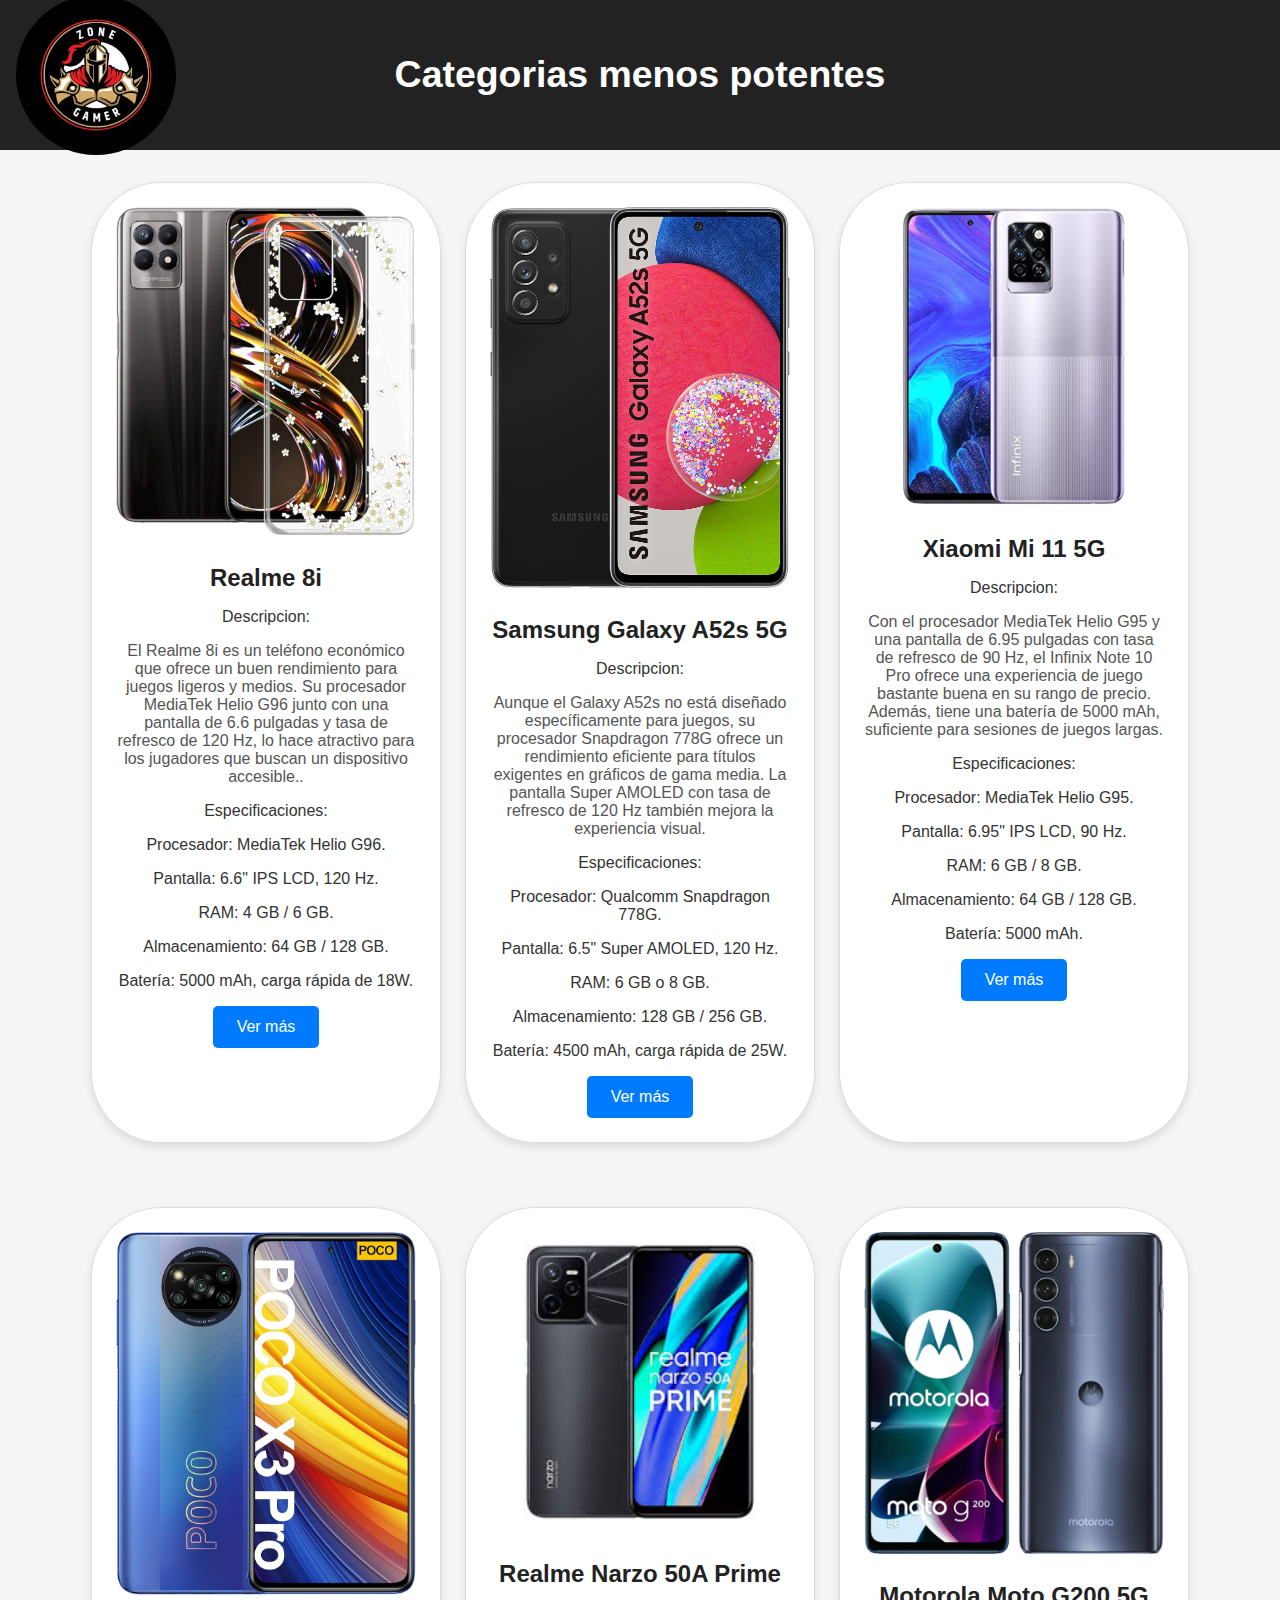
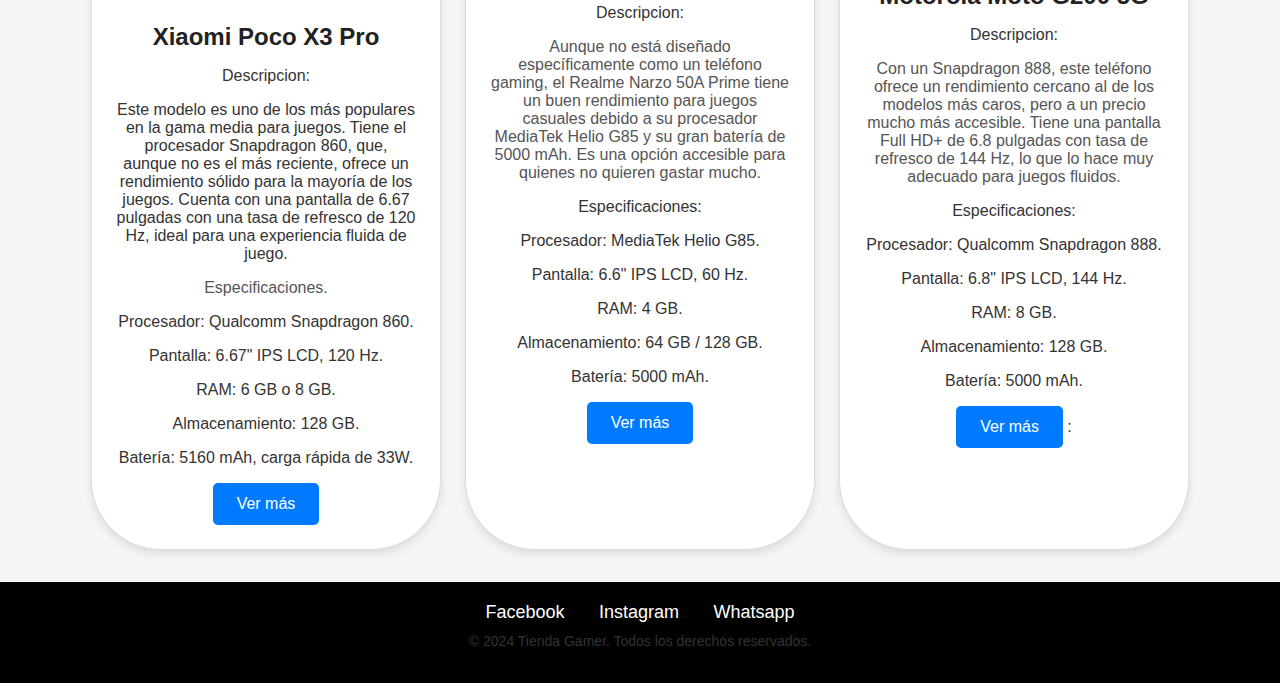
<file: Categoria.html>
<!DOCTYPE html>
<html lang="es">
<head>
    <meta charset="UTF-8">
    <meta name="viewport" content="width=device-width, initial-scale=1.0">
    <title>Categoría: Celulares Gaming</title>
    <link rel="stylesheet" href="Categoria.css">
</head>
<body>
    <header class="header">
        <img src="Zone (1).jpg" alt="Logo de la tienda">
        <h3>Categorias menos potentes</h3>
    </header>
    <main class="main-content">
        <section class="category">
            <article class="card">
                <img src="8i.jpg" alt="Celular Gaming 1" class="card-image">
                <h2 class="card-title">Realme 8i</h2>
                <p>Descripcion:</p>
                <p class="card-description">El Realme 8i es un teléfono económico que ofrece un buen rendimiento para juegos ligeros y medios. Su procesador MediaTek Helio G96 junto con una pantalla de 6.6 pulgadas y tasa de refresco de 120 Hz, lo hace atractivo para los jugadores que buscan un dispositivo accesible..</p>
                <p>Especificaciones:</p>
                <p>Procesador: MediaTek Helio G96.</p>
                <p>Pantalla: 6.6" IPS LCD, 120 Hz.</p>
                <p>RAM: 4 GB / 6 GB.</p>
                <p>Almacenamiento: 64 GB / 128 GB.</p>
                <p>Batería: 5000 mAh, carga rápida de 18W.</p>
                <button class="card-button">Ver más</button>
            </article>
            <article class="card">
                <img src="galaxy.jpg" alt="Celular Gaming 2" class="card-image">
                <h2 class="card-title">Samsung Galaxy A52s 5G</h2>
                <p>Descripcion:</p>
                <p class="card-description"> Aunque el Galaxy A52s no está diseñado específicamente para juegos, su procesador Snapdragon 778G ofrece un rendimiento eficiente para títulos exigentes en gráficos de gama media. La pantalla Super AMOLED con tasa de refresco de 120 Hz también mejora la experiencia visual.</p>
                <p>Especificaciones:</p>
                <p>Procesador: Qualcomm Snapdragon 778G.</p>
                <p>Pantalla: 6.5" Super AMOLED, 120 Hz.</p>
                <p>RAM: 6 GB o 8 GB.</p>
                <p>Almacenamiento: 128 GB / 256 GB.</p>
                <p>Batería: 4500 mAh, carga rápida de 25W.</p>
                <button class="card-button">Ver más</button>
            </article>
            <article class="card">
                <img src="infinix.jpg" alt="Celular Gaming 3" class="card-image">
                <h2 class="card-title">Xiaomi Mi 11 5G</h2>
                <p>Descripcion:</p>
                <p class="card-description">Con el procesador MediaTek Helio G95 y una pantalla de 6.95 pulgadas con tasa de refresco de 90 Hz, el Infinix Note 10 Pro ofrece una experiencia de juego bastante buena en su rango de precio. Además, tiene una batería de 5000 mAh, suficiente para sesiones de juegos largas.</p>
                <p>Especificaciones:</p>
                <p>Procesador: MediaTek Helio G95.</p>
                <p>Pantalla: 6.95" IPS LCD, 90 Hz.</p>
                <p>RAM: 6 GB / 8 GB.</p>
                <p>Almacenamiento: 64 GB / 128 GB.</p>
                <p>Batería: 5000 mAh.</p>
                <button class="card-button">Ver más</button>
            </article>
        </section>
    </main>
    <main class="main-content">
        <section class="category">
            <article class="card">
                <img src="poco.jpg" alt="Celular Gaming 1" class="card-image">
                <h2 class="card-title"> Xiaomi Poco X3 Pro</h2>
                <p>Descripcion:</p>
                <p>Este modelo es uno de los más populares en la gama media para juegos. Tiene el procesador Snapdragon 860, que, aunque no es el más reciente, ofrece un rendimiento sólido para la mayoría de los juegos. Cuenta con una pantalla de 6.67 pulgadas con una tasa de refresco de 120 Hz, ideal para una experiencia fluida de juego.</p>
                <p class="card-description">Especificaciones.</p> 
                <p>Procesador: Qualcomm Snapdragon 860.</p>
                <p>Pantalla: 6.67" IPS LCD, 120 Hz.</p>
                <p>RAM: 6 GB o 8 GB.</p>
                <p>Almacenamiento: 128 GB.</p>
                <p>Batería: 5160 mAh, carga rápida de 33W.</p>
                <button class="card-button">Ver más</button>
            </article>
            <article class="card">
                <img src="real.jpg" alt="Celular Gaming 2" class="card-image">
                <h2 class="card-title">Realme Narzo 50A Prime</h2>
                <p>Descripcion:</p>
                <p class="card-description">Aunque no está diseñado específicamente como un teléfono gaming, el Realme Narzo 50A Prime tiene un buen rendimiento para juegos casuales debido a su procesador MediaTek Helio G85 y su gran batería de 5000 mAh. Es una opción accesible para quienes no quieren gastar mucho.</p>
                <p>Especificaciones:</p>
                <p>Procesador: MediaTek Helio G85.</p>
                <p>Pantalla: 6.6" IPS LCD, 60 Hz.</p>
                <p>RAM: 4 GB.</p>
                <p>Almacenamiento: 64 GB / 128 GB.</p>
                <p>Batería: 5000 mAh.</p>
                <button class="card-button">Ver más</button>
            </article>
            <article class="card">
                <img src="moto.jpg" alt="Celular Gaming 3" class="card-image">
                <h2 class="card-title">Motorola Moto G200 5G</h2>
                <p>Descripcion:</p>
                <p class="card-description"> Con un Snapdragon 888, este teléfono ofrece un rendimiento cercano al de los modelos más caros, pero a un precio mucho más accesible. Tiene una pantalla Full HD+ de 6.8 pulgadas con tasa de refresco de 144 Hz, lo que lo hace muy adecuado para juegos fluidos.</p>
                <p>Especificaciones:</p>
                <p>Procesador: Qualcomm Snapdragon 888.</p>
                <p>Pantalla: 6.8" IPS LCD, 144 Hz.</p>
                <p>RAM: 8 GB.</p>
                <p>Almacenamiento: 128 GB.</p>
                <p>Batería: 5000 mAh.</p>
                <button class="card-button">Ver más</button> :
            </article>
        </section>
    </main>
    <footer>
        <div class="redes-sociales">
            <a href="https://www.facebook.com" target="_blank">Facebook</a>
            <a href="https://www.instagram.com" target="_blank">Instagram</a>
            <a href="https://www.whatsapp.com" target="_blank">Whatsapp</a>
        </div>
        <p>&copy; 2024 Tienda Gamer. Todos los derechos reservados.</p>
    </footer>
</body>
</html>
</file>
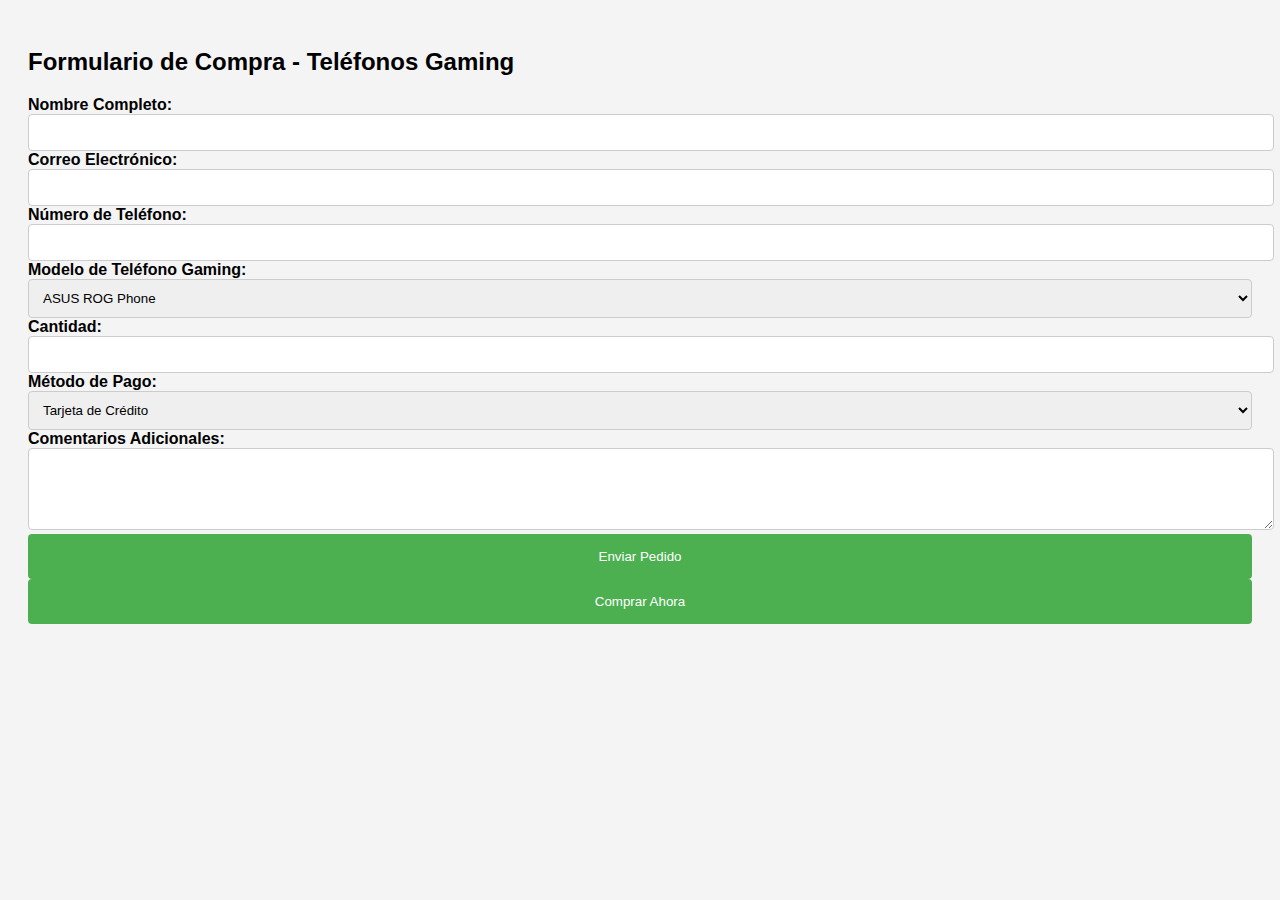
<file: Formulario.html>
<!DOCTYPE html>
<html lang="en">
<head>
    <meta charset="UTF-8">
    <title>Formulario de compra</title>
    <meta name="viewport" content="width=<form action="/submit" method="post">
        <h2>Formulario de Compra - Teléfonos Gaming</h2>
        <link rel="stylesheet" href="Formulario.css">
        
        <form action="https:/formsubmit.co/adanhenriquesasencio3@gmail.com" method="post">
        <form id="purchaseForm" action="/submit" method="post">
            
            <label for="name">Nombre Completo:</label>
            <input type="text" id="name" name="name" required>
            
            <label for="email">Correo Electrónico:</label>
            <input type="email" id="email" name="email" required>
            
            <label for="phone">Número de Teléfono:</label>
            <input type="tel" id="phone" name="phone" required>
            
            <label for="model">Modelo de Teléfono Gaming:</label>
            <select id="model" name="model" required>
                <option value="asus_rog">ASUS ROG Phone</option>
                <option value="lenovo_legion">Lenovo Legion Phone</option>
                <option value="redmagic">RedMagic</option>
                <option value="blackshark">Xiaomi Black Shark</option>
            </select>
            
            <label for="quantity">Cantidad:</label>
            <input type="number" id="quantity" name="quantity" min="1" required>
            
            <label for="payment">Método de Pago:</label>
            <select id="payment" name="payment" required>
                <option value="credit_card">Tarjeta de Crédito</option>
                <option value="paypal">PayPal</option>
                <option value="bank_transfer">Transferencia Bancaria</option>
            </select>
            
            <label for="comments">Comentarios Adicionales:</label>
            <textarea id="comments" name="comments" rows="4"></textarea>
            
        <button type="submit">Enviar Pedido</button>
    </form>
        </form>
        
        <button onclick="document.getElementById('purchaseForm').scrollIntoView({behavior: 'smooth'});">Comprar Ahora</button>
        
</head>
<body>
    
</body>
</html>
</file>
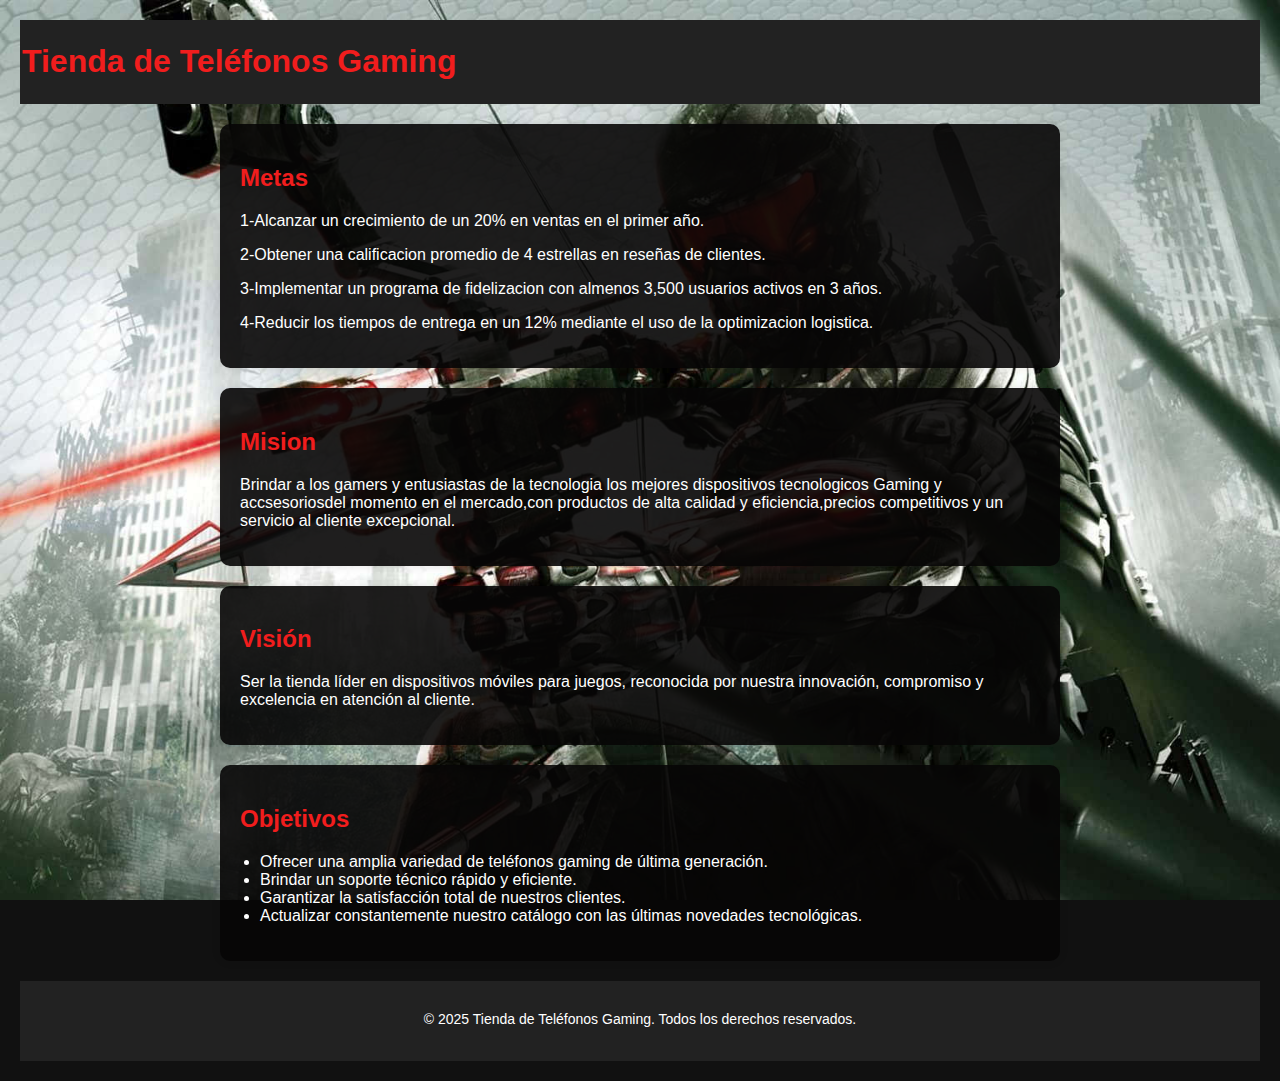
<file: Objetivos.html>
<!DOCTYPE html>
<html lang="en">
<head>
    <meta charset="UTF-8">
    <meta name="viewport" content="width=device-width, initial-scale=1.0">
    <title>Document</title>
    <link rel="stylesheet" href="Objetivos.css">
</head>
<body>
    <!DOCTYPE html>
<html>
<head>
    <meta charset="UTF-8">
    <meta name="viewport" content="width=device-width, initial-scale=1.0">
    <title>Tienda de Teléfonos Gaming</title>
    <link rel="stylesheet" href="styles.css">
</head>
<body>
    <header>
        <h1>Tienda de Teléfonos Gaming</h1>
    </header>

    <section>
        <h2>Metas</h2>
        <p>1-Alcanzar un crecimiento de un 20% en ventas en el primer año.</p>
        <p>2-Obtener una calificacion promedio de 4 estrellas en reseñas de clientes.</p>
        <p>3-Implementar un programa de fidelizacion con almenos 3,500 usuarios activos en 3 años.</p>
        <p>4-Reducir los tiempos de entrega en un 12% mediante el uso de la optimizacion logistica.</p>
    </section>

    <section>
        <h2>Mision</h2>
        <p>Brindar a los gamers y entusiastas de la tecnologia los mejores dispositivos tecnologicos Gaming y accsesoriosdel momento en el mercado,con productos de alta calidad y eficiencia,precios competitivos y un servicio al cliente excepcional.</p>
    </section>

    <section>
        <h2>Visión</h2>
        <p>Ser la tienda líder en dispositivos móviles para juegos, reconocida por nuestra innovación, compromiso y excelencia en atención al cliente.</p>
    </section>

    <section>
        <h2>Objetivos</h2>
        <ul>
            <li>Ofrecer una amplia variedad de teléfonos gaming de última generación.</li>
            <li>Brindar un soporte técnico rápido y eficiente.</li>
            <li>Garantizar la satisfacción total de nuestros clientes.</li>
            <li>Actualizar constantemente nuestro catálogo con las últimas novedades tecnológicas.</li>
        </ul>
    </section>

    <footer>
        <p>&copy; 2025 Tienda de Teléfonos Gaming. Todos los derechos reservados.</p>
    </footer>
</body>
</html>

    
</body>
</html>
</file>
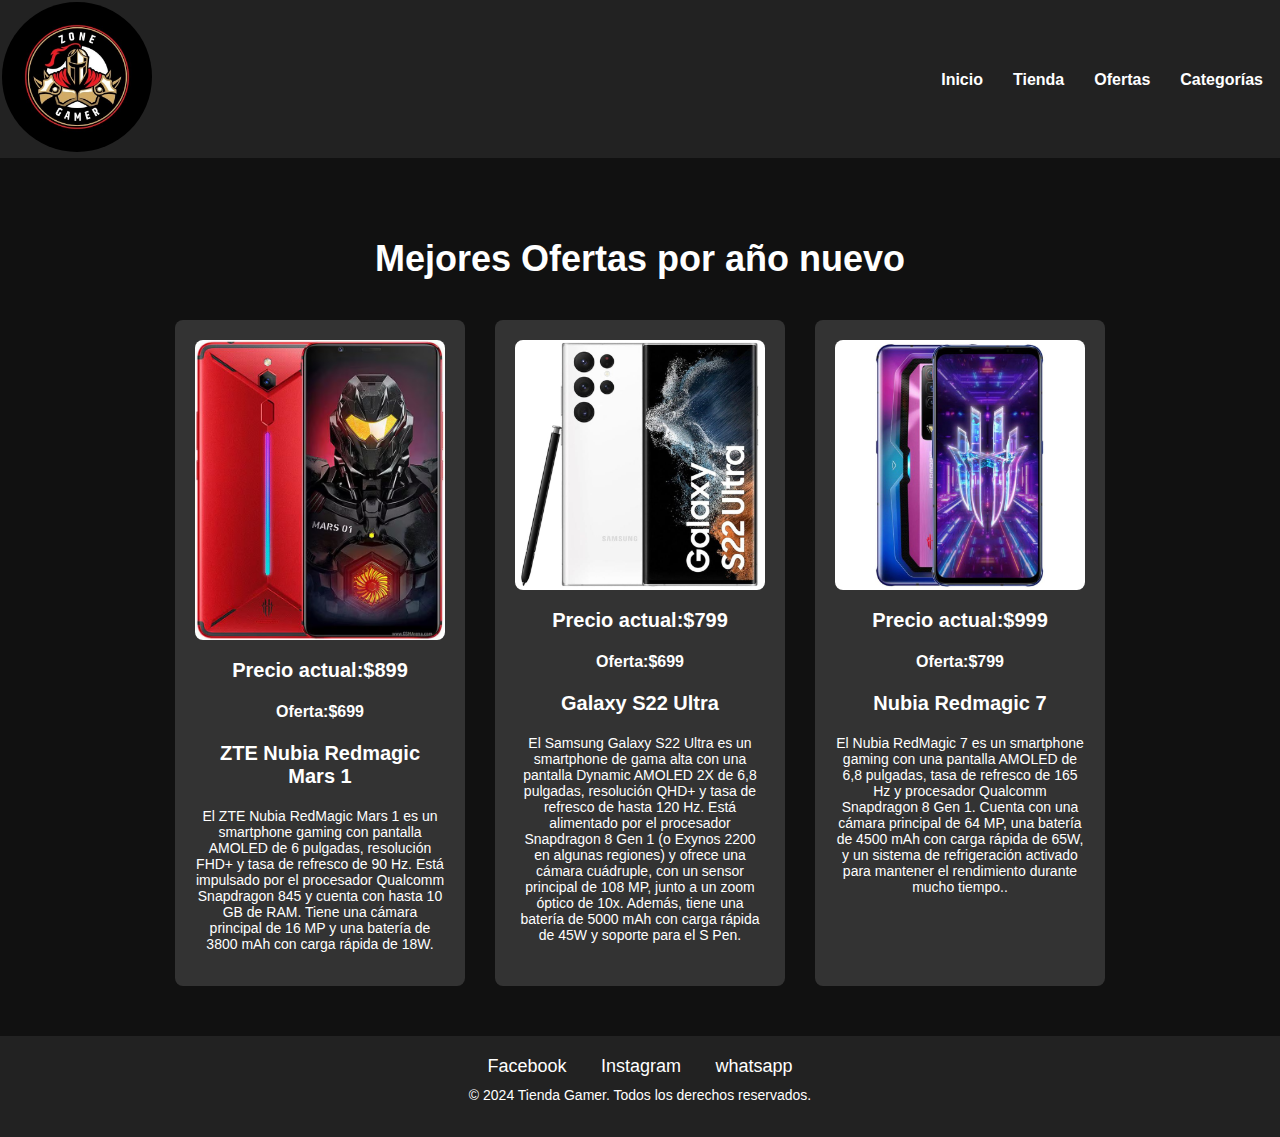
<file: Ofertas.html>
<!DOCTYPE html>
<html lang="en">
<head>
    <meta charset="UTF-8">
    <meta name="viewport" content="width=, initial-scale=1.0">
    <title>Ofertas</title>
    <link rel="stylesheet" href="Ofertas.css">
</head>
<body>
    <header>
        <div class="logo">
            <img src="Zone (1).jpg" alt="Logotipo Tienda Gamer">
        </div>
        <nav>
            <ul class="menu">
                <h3><li><a href="Inicio.html" target="_blank">Inicio</a></li></h3>
                <h3><li><a href="Tienda.html" target="_blank">Tienda</a></li></h3>
                <h3><li><a href="Ofertas.html" target="_blank">Ofertas</a></li></h3>
                <li class="dropdown">
                    <h3><a href="#">Categorías</a></h3>
                    <ul class="dropdown-content">
                        <li><a href="#">Móviles Gaming</a></li>
                        <li><a href="#">Accesorios</a></li>
                    </ul>
                </li>
            </ul>
        </nav>
    </header>
    <section class="productos">
        <h2>Mejores Ofertas por año nuevo</h2>
        <div class="contenedor">
            <div class="producto">
                <img src="phone2.jpg" alt="Teléfono 1">
                <h3>Precio actual:$899</h3>
                <h4>Oferta:$699</h4>
                <h3>ZTE Nubia Redmagic Mars 1</h3>
                <p>El ZTE Nubia RedMagic Mars 1 es un smartphone gaming con pantalla AMOLED de 6 pulgadas, resolución FHD+ y tasa de refresco de 90 Hz. Está impulsado por el procesador Qualcomm Snapdragon 845 y cuenta con hasta 10 GB de RAM. Tiene una cámara principal de 16 MP y una batería de 3800 mAh con carga rápida de 18W.</p>
            </div>
            <div class="producto">
                <img src="phone3.jpg" alt="Teléfono 2">
                <h3>Precio actual:$799</h3>
                <h4>Oferta:$699</h4>
                <h3>Galaxy S22 Ultra</h3>
                <p>El Samsung Galaxy S22 Ultra es un smartphone de gama alta con una pantalla Dynamic AMOLED 2X de 6,8 pulgadas, resolución QHD+ y tasa de refresco de hasta 120 Hz. Está alimentado por el procesador Snapdragon 8 Gen 1 (o Exynos 2200 en algunas regiones) y ofrece una cámara cuádruple, con un sensor principal de 108 MP, junto a un zoom óptico de 10x. Además, tiene una batería de 5000 mAh con carga rápida de 45W y soporte para el S Pen.</p>
            </div>
            <div class="producto">
                <img src="nubia_redmagic_7.jpg" alt="Teléfono 3">
                <h3>Precio actual:$999</h3>
                <h4>Oferta:$799</h4>
                <h3>Nubia Redmagic 7</h3>
                <p>El Nubia RedMagic 7 es un smartphone gaming con una pantalla AMOLED de 6,8 pulgadas, tasa de refresco de 165 Hz y procesador Qualcomm Snapdragon 8 Gen 1. Cuenta con una cámara principal de 64 MP, una batería de 4500 mAh con carga rápida de 65W, y un sistema de refrigeración activado para mantener el rendimiento durante mucho tiempo..</p>
            </div>
        </div>
    </section>
    <footer>
        <div class="redes-sociales">
            <a href="https://www.facebook.com" target="_blank">Facebook</a>
            <a href="https://www.instagram.com" target="_blank">Instagram</a>
            <a href="https://www.whatsapp.com" target="_blank">whatsapp</a>
        </div>
        <p>&copy; 2024 Tienda Gamer. Todos los derechos reservados.</p>
    </footer>
</body>
</html>
</file>
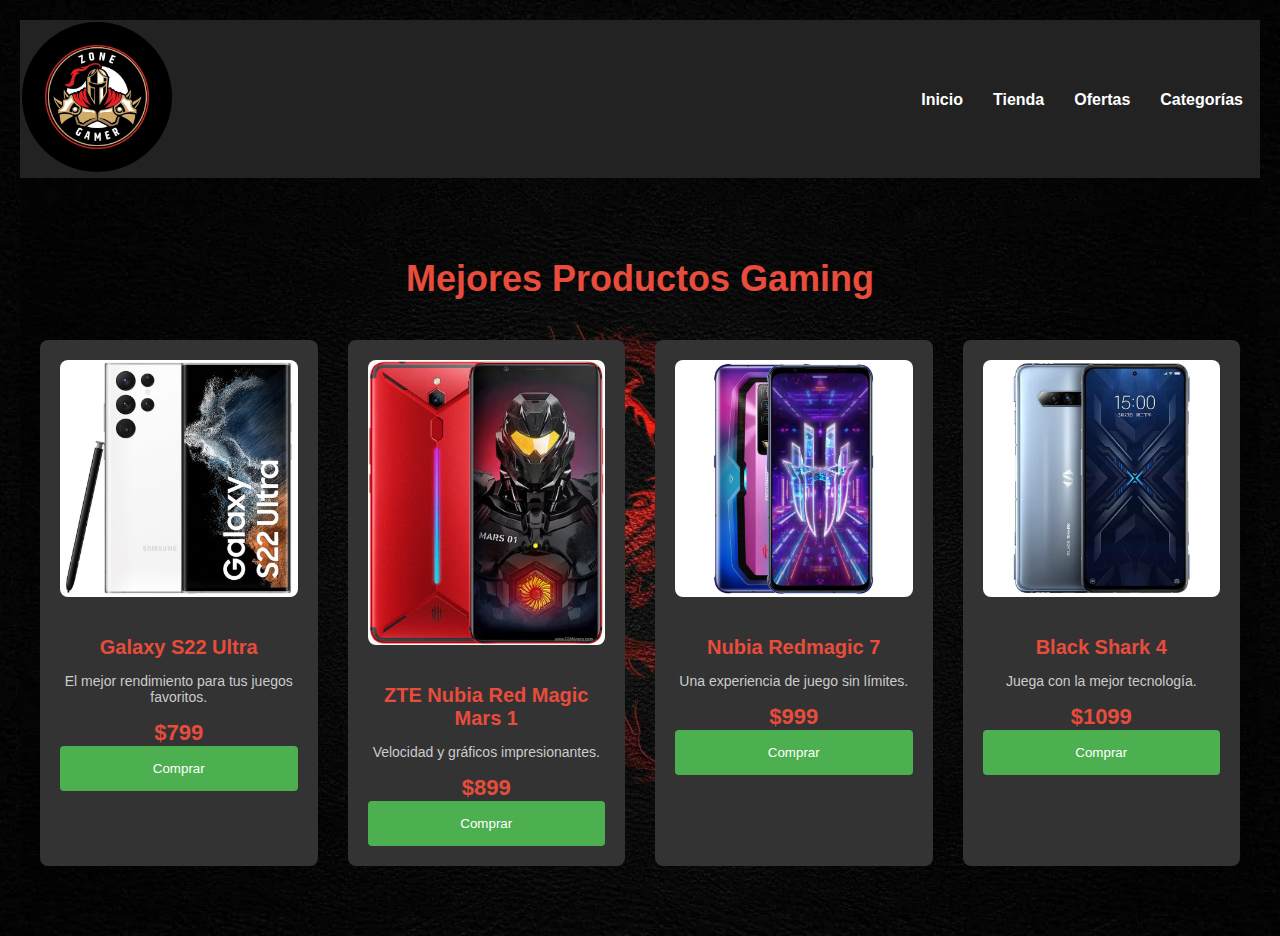
<file: Tienda.html>
<!DOCTYPE html>
<html lang="en">
<head>
    <meta charset="UTF-8">
    <meta name="viewport" content="width=device-width, initial-scale=1.0">
    <title>Tienda</title>
    <link rel="stylesheet" href="Tienda.css">
    

</head>
<body>
    <header>
        <div class="logo">
            <img src="Zone (1).jpg" alt="Logotipo Tienda Gamer">
        </div>
        <nav>
            <ul class="menu">
                <h3><li><a href="Inicio.html" target="_blank">Inicio</a></li></h3>
                <h3><li><a href="Tienda.html" target="_blank">Tienda</a></li></h3>
                <h3><li><a href="Ofertas.html" target="_blank">Ofertas</a></li></h3>
                <link rel="stylesheet" href="Formulario.css">
                <li class="dropdown">
                    <h3><a href="#">Categorías</a></h3>
                    </ul>
                </li>
            </ul>
        </nav>
    </header>

    <section class="tienda">
        <h2>Mejores Productos Gaming</h2>
        <div class="contenedor-productos">
            <div class="producto">
                <img src="phone3.jpg" alt="">
                <h3>Galaxy S22 Ultra</h3>
                <p>El mejor rendimiento para tus juegos favoritos.</p>
                <span class="precio">$799</span>
                <a href="Formulario.html">
                <button class="comptar-btn" onclick="window.location.href='Formulario.html'">Comprar</button></a>

            </div>
    
            <div class="producto">
                <img src="phone2.jpg" alt="">
                <h3>ZTE Nubia Red Magic Mars 1</h3>
                <p>Velocidad y gráficos impresionantes.</p>
                <span class="precio">$899</span>
                <button class="comptar-btn" onclick="window.location.href='Formulario.html'">Comprar</button>
            </div>
    
            <div class="producto">
                <img src="nubia_redmagic_7.jpg" alt="">
                <h3>Nubia Redmagic 7</h3>
                <p>Una experiencia de juego sin límites.</p>
                <span class="precio">$999</span>
                <button class="comptar-btn" onclick="window.location.href='Formulario.html'">Comprar</button>
            </div>
    
            <div class="producto">
                <img src="black_shark_4_pro_gris_mistico_01_l.jpg" alt="">
                <h3>Black Shark 4</h3>
                <p>Juega con la mejor tecnología.</p>
                <span class="precio">$1099</span>
                <button class="comptar-btn" onclick="window.location.href='Formulario.html'">Comprar</button>
            </div>
        </div>
    </section>
    
</body>
</html>
</file>
<file: Categoria.css>
body {
    font-family: Arial, sans-serif;
    margin: 0;
    padding: 0;
    background-color: #f5f5f5;
    color: #333;
}

.header {
    background-color: #222;
    color: white;
    text-align: center;
    padding: 1rem 0;
    font-size: 2rem;
    font-weight: bold;
    position: relative;
}

.header img {
    position: absolute;
    top: 50%;
    left: 1rem;
    transform: translateY(-50%);
    height: 160px;
    border-radius: 100px;
}

.main-content {
    padding: 2rem;
    display: flex;
    justify-content: center;
    gap: 2rem;
    flex-wrap: wrap;
}

.category {
    display: flex;
    gap: 1.5rem;
    flex-wrap: wrap;
    justify-content: center;
}

.card {
    background-color: white;
    border: 1px solid #ddd;
    border-radius: 70px;
    box-shadow: 0 4px 8px rgba(0, 0, 0, 0.1);
    width: 300px;
    text-align: center;
    padding: 1.5rem;
    transition: transform 0.3s, box-shadow 0.3s;
}

.card:hover {
    transform: translateY(-5px);
    box-shadow: 0 8px 16px rgba(0, 0, 0, 0.2);
}

.card-image {
    width: 100%;
    border-radius: 10px 10px 0 0;
    object-fit: cover;
    margin-bottom: 1rem;
}

.card-title {
    font-size: 1.5rem;
    margin: 0.5rem 0;
    color: #222;
}

.card-description {
    font-size: 1rem;
    color: #555;
    margin-bottom: 1rem;
}

.card-button {
    background-color: #007bff;
    color: white;
    border: none;
    padding: 0.75rem 1.5rem;
    border-radius: 5px;
    font-size: 1rem;
    transition: background-color 1 s;
}

.card-button:hover {
    background-color: #0056b3;
}

footer {
    background-color: black;
    padding: 20px;
    text-align: center;
}

footer .redes-sociales a {
    color: #fff;
    text-decoration: none;
    margin: 0 15px;
    font-size: 18px;
}

footer p {
    margin-top: 10px;
    font-size: 14px;
}
</file>
<file: Formulario.css>
body {
    background-color: aqua;
    font-family: Arial, sans-serif;
    background-color: #f4f4f4;
    padding: 20px;
}

h1 {
    text-align: center;
    color: #333;
}

.form-container {
    background-color: white;
    padding: 20px;
    border-radius: 8px;
    box-shadow: 0 2px 10px rgba(0, 0, 0, 0.1);
    max-width: 600px;
    margin: 0 auto;
}

.form-group {
    margin-bottom: 15px;
}

label {
    font-weight: bold;
}

input, select, textarea {
    width: 100%;
    padding: 10px;
    border: 1px solid #ccc;
    border-radius: 4px;
}

input[type="radio"], input[type="checkbox"] {
    width: auto;
}

button {
    background-color: #4CAF50;
    color: white;
    padding: 15px 20px;
    border: none;
    border-radius: 4px;
    cursor: pointer;
    width: 100%;
}

button:hover {
    background-color: #45a049;
}

.alert {
    color: red;
    font-size: 0.9em;
}
</file>
<file: Objetivos.css>
body {
    font-family: Arial, sans-serif;
    margin: 0;
    padding: 0;
    box-sizing: border-box;
    background-image: url(descarga.jpg);
    background-size: cover;
    background-position: center;
    background-attachment: fixed;
}

header, footer {
    background-color:#333;
    color: white;
    text-align: center;
    padding: 1em 0;
}

section {
    padding: 20px;
    max-width: 800px;
    margin: 20px auto;
    background-color: rgba(7, 5, 5, 0.9);
    border-radius: 10px;
    box-shadow: 0 0 10px rgba(0, 0, 0, 0.1);
}

h1, h2 {
    color: #f11d1d;
}

ul {
    list-style-type: disc;
    padding-left: 20px;
} 

footer {
    margin-top: 20px;
    font-size: 0.9em;
}
</file>
<file: styles.css>
body {
    background-repeat: no-repeat;
    background-size: cover;
    background-position: center center;
    font-family: Arial, sans-serif;
    margin: 0;
    padding: 0;
    background-color: #111;
    color: #fff;
}

header {
    background-color: #222;
    padding: 2px;
    display: flex;
    justify-content: space-between;
    align-items: center;
}

header .logo img {
    width: 150px;
    border-radius: 100px;
}

nav ul {
    background: url('drogon.jpg') no-repeat center center/cover;
    list-style: none;
    padding: 0;
    margin: 0;
    display: flex;
}

nav ul li {
    margin: 0 15px;
}

nav ul li a {
    color: #fff;
    text-decoration: none;
    font-size: 16px;
}

nav .dropdown {
    position: relative;
}

nav .dropdown-content {
    display: none;
    position: absolute;
    background-color: #333;
    min-width: 160px;
    z-index: 1;
}

nav .dropdown:hover .dropdown-content {
    display: block;
}

nav .dropdown-content li {
    padding: 10px;
}

nav .dropdown-content li a {
    color: white;
}

.hero {
    background: url('descarga.jpg') no-repeat center center/cover;
    text-align: center;
    padding: 100px 0;
}

.hero h1 {
    font-size: 50px;
    color: white;
}

.hero p {
    font-size: 20px;
    color: #fff;
}

.productos {
    padding: 50px 0;
    text-align: center;
}

.productos h2 {
    font-size: 36px;
    margin-bottom: 40px;
}

.contenedor {
    display: flex;
    justify-content: center;
    gap: 30px;
}

.producto {
    background-color: #333;
    padding: 20px;
    width: 250px;
    border-radius: 8px;
    transition: transform 0.3s ease;
}

.producto:hover {
    transform: scale(1.05);
}

.producto img {
    
    width: 100%;
    border-radius: 8px;
}

.producto h3 {
    font-size: 20px;
    margin-top: 15px;
}

.producto p {
    font-size: 14px;
    margin-top: 10px;
}

footer {
    background-color: #222;
    padding: 20px;
    text-align: center;
}

footer .redes-sociales a {
    color: #fff;
    text-decoration: none;
    margin: 0 15px;
    font-size: 18px;
}

footer p {
    margin-top: 10px;
    font-size: 14px;
}

body {
    font-family: sans-serif;
    padding: 20px;
    margin: 0;
  }
  
  #zoom-bar {
    position: fixed;
    bottom: 10px;
    right: 20px;
    background: #f0f0f0;
    border: 1px solid #ccc;
    padding: 10px 15px;
    border-radius: 10px;
    box-shadow: 0 0 5px rgba(0,0,0,0.2);
    display: flex;
    align-items: center;
    gap: 10px;
    z-index: 999;
  }
  
  #zoomSlider {
    width: 150px;
  }
  
  #contenido {
    transition: transform 0.3s ease;
    transform-origin: top left;
  }
</file>
<file: Ofertas.css>
body {
    background-repeat: no-repeat;
    background-size: cover;
    background-position: center center;
    font-family: Arial, sans-serif;
    margin: 0;
    padding: 0;
    background-color: #111;
    color: #fff;
}

header {
    background-color: #222;
    padding: 2px;
    display: flex;
    justify-content: space-between;
    align-items: center;
}

header .logo img {
    width: 150px;
    border-radius: 100px;
}
nav ul {
    list-style: none;
    padding: 0;
    margin: 0;
    display: flex;
}

nav ul li {
    margin: 0 15px;
}

nav ul li a {
    color: #fff;
    text-decoration: none;
    font-size: 16px;
}

nav .dropdown {
    position: relative;
}

nav .dropdown-content {
    display: none;
    position: absolute;
    background-color: #333;
    min-width: 160px;
    z-index: 1;
}

nav .dropdown:hover .dropdown-content {
    display: block;
}

nav .dropdown-content li {
    padding: 10px;
}

nav .dropdown-content li a {
    color: white;
}

.hero {
    background: url('descarga.jpg') no-repeat center center/cover;
    text-align: center;
    padding: 100px 0;
}

.hero h1 {
    font-size: 50px;
    color: white;
}

.hero p {
    font-size: 20px;
    color: #fff;
}

.productos {
    padding: 50px 0;
    text-align: center;
}

.productos h2 {
    font-size: 36px;
    margin-bottom: 40px;
}

.contenedor {
    display: flex;
    justify-content: center;
    gap: 30px;
}

.producto {
    background-color: #333;
    padding: 20px;
    width: 250px;
    border-radius: 8px;
    transition: transform 0.3s ease;
}

.producto:hover {
    transform: scale(1.05);
}

.producto img {
    width: 100%;
    border-radius: 8px;
}

.producto h3 {
    font-size: 20px;
    margin-top: 15px;
}

.producto p {
    font-size: 14px;
    margin-top: 10px;
}

/* Pie de Página */
footer {
    background-color: #222;
    padding: 20px;
    text-align: center;
}

footer .redes-sociales a {
    color: #fff;
    text-decoration: none;
    margin: 0 15px;
    font-size: 18px;
}

footer p {
    margin-top: 10px;
    font-size: 14px;
}
</file>
<file: Tienda.css>
body {
    background: url('1.jpg') no-repeat center center/cover;
    background-repeat: no-repeat;
    background-size: cover;
    background-position: center center;
    font-family: Arial, sans-serif;
    margin: 0;
    padding: 0;
    background-color: #111;
    color: #fff;
}

header {
    background-color: #222;
    padding: 2px;
    display: flex;
    justify-content: space-between;
    align-items: center;
}

header .logo img {
    width: 150px;
    border-radius: 100px;
}

nav ul {
    list-style: none;
    padding: 0;
    margin: 0;
    display: flex;
}

nav ul li {
    margin: 0 15px;
}

nav ul li a {
    color: #fff;
    text-decoration: none;
    font-size: 16px;
}

.tienda {
    padding: 50px 0;
    background: url('1.jpg') no-repeat center center/cover;
    text-align: center;
    color: #fff;
}

.tienda h2 {
    font-size: 36px;
    margin-bottom: 40px;
    color: #e74c3c;
}

.contenedor-productos {
    display: grid;
    grid-template-columns: repeat(auto-fill, minmax(250px, 1fr));
    gap: 30px;
    padding: 0 20px;
}

.producto {
    background-color: #333;
    border-radius: 8px;
    padding: 20px;
    text-align: center;
    transition: transform 0.3s ease;
}

.producto:hover {
    transform: scale(1.05);
}

.producto img {
    width: 100%;
    border-radius: 8px;
    margin-bottom: 15px;
}

.producto h3 {
    font-size: 20px;
    color: #e74c3c;
    margin-bottom: 10px;
}

.producto p {
    font-size: 14px;
    color: #ccc;
    margin-bottom: 15px;
}

.precio {
    font-size: 22px;
    color: #e74c3c;
    font-weight: bold;
    margin-bottom: 20px;
}

.btn-comprar {
    background-color: #e74c3c;
    color: #fff;
    padding: 10px 20px;
    font-size: 16px;
    border: none;
    border-radius: 5px;
    cursor: pointer;
    transition: background-color 0.3s ease;
}

.btn-comprar:hover {
    background-color: #c0392b;
}
</file>
